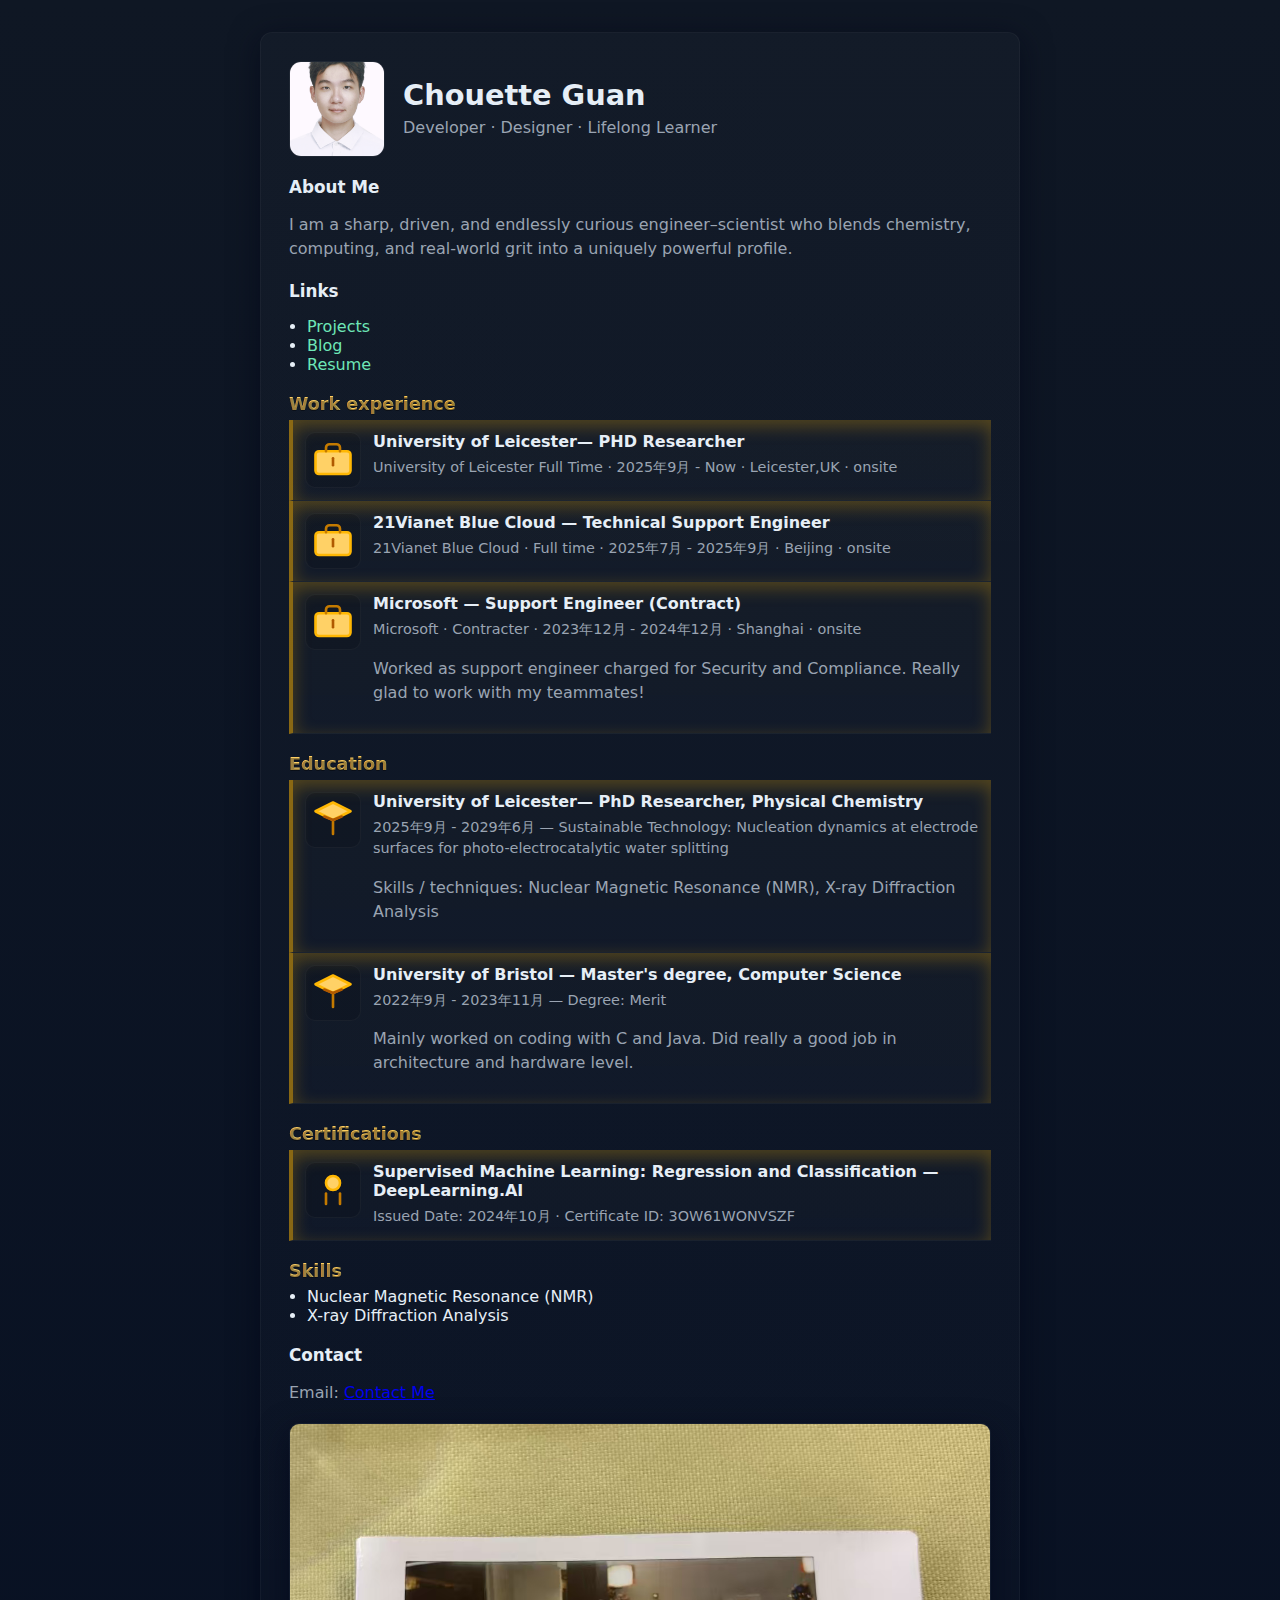
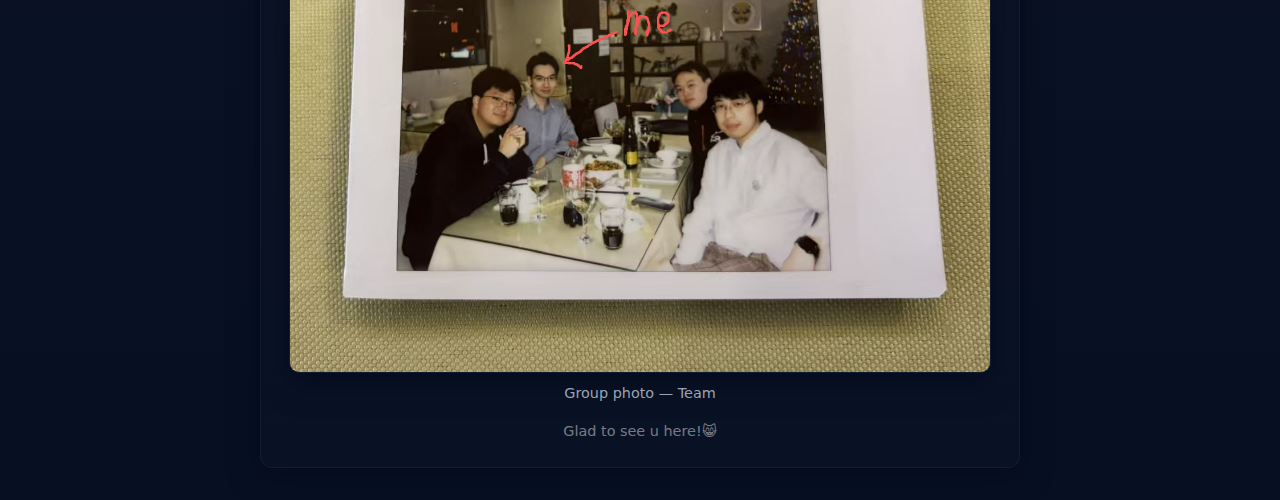
<file: index.html>
<!doctype html>
<html lang="en">
<head>
  <meta charset="utf-8" />
  <meta name="viewport" content="width=device-width,initial-scale=1" />
  <title>Your Name — Personal Page</title>
  <link rel="stylesheet" href="styles.css">
  <meta name="description" content="Personal page for Your Name" />
</head>
<body>
  <main class="container">
    <header class="hero">
      <img class="avatar" src="Folder/photo_White.jpg" alt="Avatar">
      <div>
        <h1>Chouette Guan</h1>
        <p class="tagline">Developer · Designer · Lifelong Learner</p>
      </div>
    </header>

    <section class="about">
      <h2>About Me</h2>
      <p>I am  a sharp, driven, and endlessly curious engineer–scientist who blends chemistry, computing, and real-world grit into a uniquely powerful profile.</p>
    </section>

    <section class="links">
      <h2>Links</h2>
      <ul>
        <li><a href="#">Projects</a></li>
        <li><a href="#">Blog</a></li>
        <li><a href="https://www.linkedin.com/in/zhiyuan-guan-996a382a4/">Resume</a></li>
      </ul>
    </section>

    

    <section class="resume work">
      <h2>Work experience</h2>
      <div class="resume-item">
        <img class="item-icon" src="assets/icons/work.svg" alt="Work icon">
        <div class="resume-content">
          <h3>University of Leicester— PHD Researcher</h3>
          <p class="muted">University of Leicester Full Time · 2025年9月 - Now · Leicester,UK · onsite</p>
        </div>
      </div>
      <div class="resume-item">
        <img class="item-icon" src="assets/icons/work.svg" alt="Work icon">
        <div class="resume-content">
          <h3>21Vianet Blue Cloud — Technical Support Engineer</h3>
          <p class="muted">21Vianet Blue Cloud · Full time · 2025年7月 - 2025年9月 · Beijing · onsite</p>
        </div>
      </div>
      <div class="resume-item">
        <img class="item-icon" src="assets/icons/work.svg" alt="Work icon">
        <div class="resume-content">
          <h3>Microsoft — Support Engineer (Contract)</h3>
          <p class="muted">Microsoft · Contracter · 2023年12月 - 2024年12月 · Shanghai · onsite</p>
          <p>Worked as support engineer charged for Security and Compliance. Really glad to work with my teammates!</p>
        </div>
      </div>
    </section>

    <section class="resume education">
      <h2>Education</h2>
      <div class="resume-item">
        <img class="item-icon" src="assets/icons/education.svg" alt="Education icon">
        <div class="resume-content">
          <h3>University of Leicester— PhD Researcher, Physical Chemistry</h3>
          <p class="muted">2025年9月 - 2029年6月 — Sustainable Technology: Nucleation dynamics at electrode surfaces for photo-electrocatalytic water splitting</p>
          <p>Skills / techniques: Nuclear Magnetic Resonance (NMR), X-ray Diffraction Analysis</p>
        </div>
      </div>
      <div class="resume-item">
        <img class="item-icon" src="assets/icons/education.svg" alt="Education icon">
        <div class="resume-content">
          <h3>University of Bristol — Master's degree, Computer Science</h3>
          <p class="muted">2022年9月 - 2023年11月 — Degree: Merit</p>
          <p>Mainly worked on coding with C and Java. Did really a good job in architecture and hardware level.</p>
        </div>
      </div>
    </section>

    <section class="resume certs">
      <h2>Certifications</h2>
      <div class="resume-item">
        <img class="item-icon" src="assets/icons/cert.svg" alt="Certificate icon">
        <div class="resume-content">
          <h3>Supervised Machine Learning: Regression and Classification — DeepLearning.AI</h3>
          <p class="muted">Issued Date: 2024年10月 · Certificate ID: 3OW61WONVSZF</p>
        </div>
      </div>
    </section>

    <section class="resume skills">
      <h2>Skills</h2>
      <ul>
        <li>Nuclear Magnetic Resonance (NMR)</li>
        <li>X-ray Diffraction Analysis</li>
      </ul>
    </section>

    <section class="contact">
      <h2>Contact</h2>
      <p>Email: <a href="mailto:chouette.guan@outlook.com">Contact Me</a></p>
    </section>

    <figure class="group-photo">
      <img src="Folder\groupPhoto.png" alt="Group photo" />
      <figcaption>Group photo — Team</figcaption>
    </figure>

    <footer class="foot">Glad to see u here!😸</footer>
  </main>
</body>
</html>
</file>
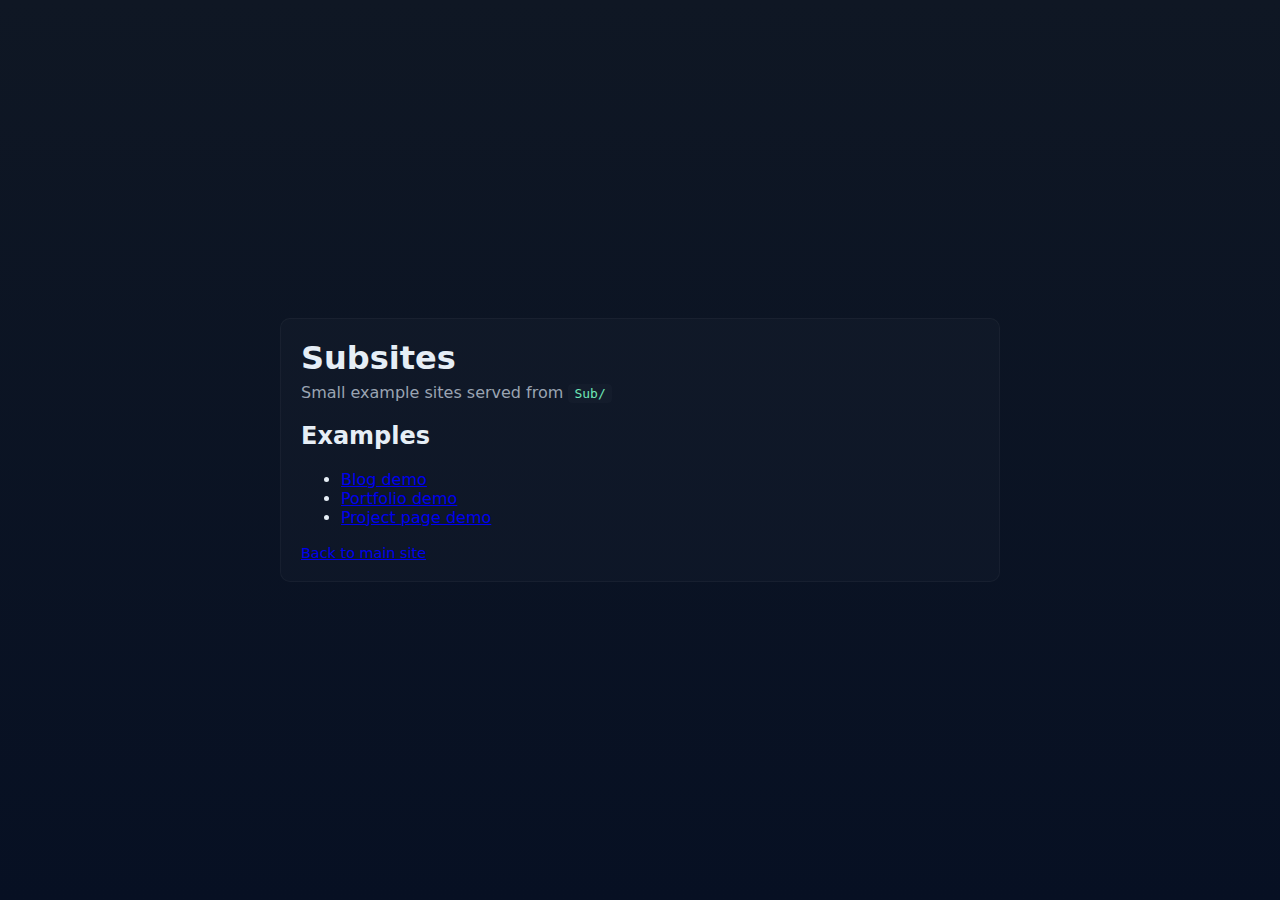
<file: Sub/index.html>
<!doctype html>
<html lang="en">
<head>
  <meta charset="utf-8" />
  <meta name="viewport" content="width=device-width,initial-scale=1" />
  <title>Subsites — Your Name</title>
  <link rel="stylesheet" href="subsite.css">
  <meta name="description" content="Subsites home" />
</head>
<body>
  <main class="container">
    <header class="hero">
      <h1>Subsites</h1>
      <p class="tagline">Small example sites served from <code>Sub/</code></p>
    </header>

    <section>
      <h2>Examples</h2>
      <ul>
        <li><a href="blog/">Blog demo</a></li>
        <li><a href="portfolio/">Portfolio demo</a></li>
        <li><a href="project/">Project page demo</a></li>
      </ul>
    </section>

    <footer class="foot"><a href="../index.html">Back to main site</a></footer>
  </main>
</body>
</html>
</file>
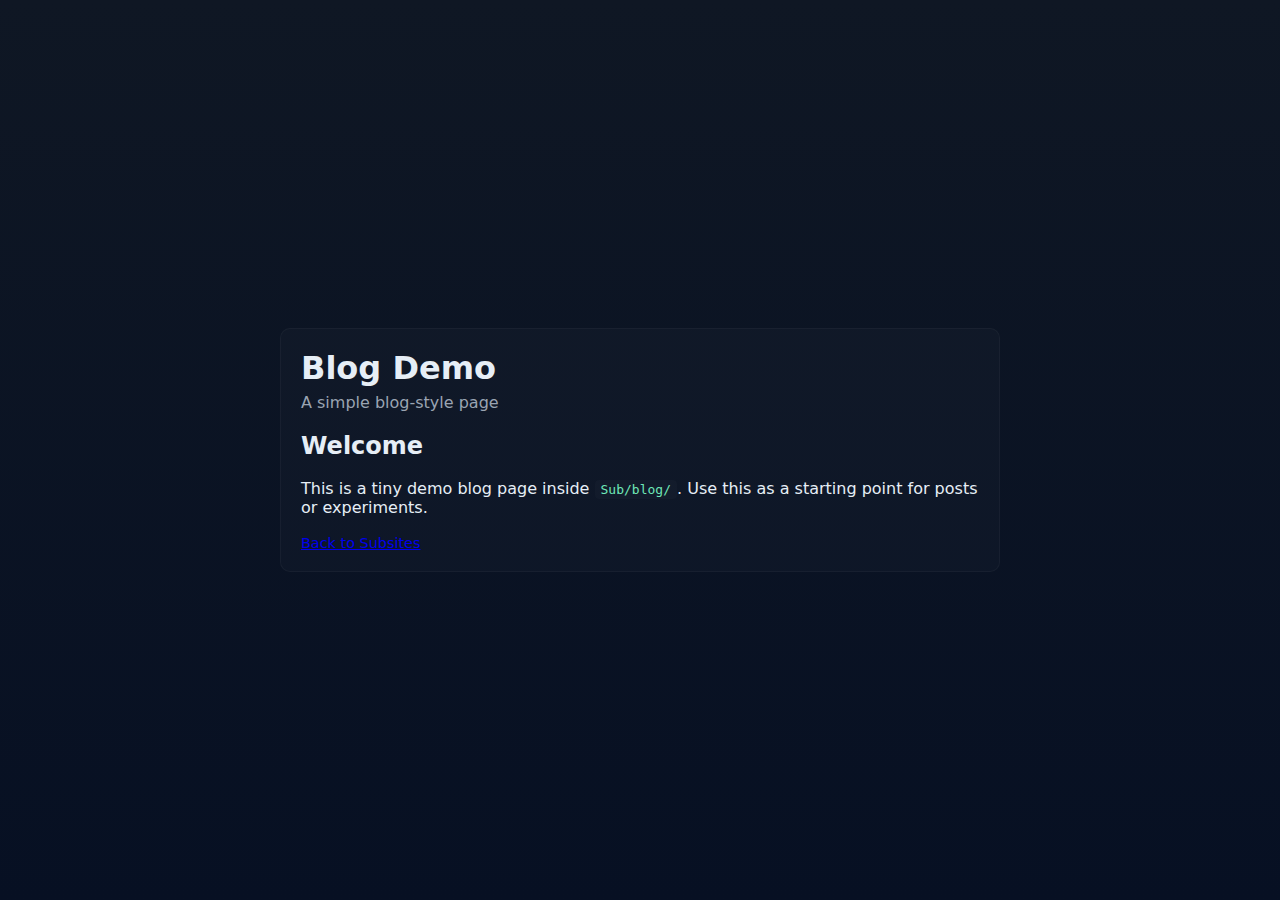
<file: Sub/blog/index.html>
<!doctype html>
<html lang="en">
<head>
  <meta charset="utf-8" />
  <meta name="viewport" content="width=device-width,initial-scale=1" />
  <title>Blog Demo — Subsites</title>
  <link rel="stylesheet" href="../subsite.css">
</head>
<body>
  <main class="container">
    <header class="hero">
      <h1>Blog Demo</h1>
      <p class="tagline">A simple blog-style page</p>
    </header>

    <article>
      <h2>Welcome</h2>
      <p>This is a tiny demo blog page inside <code>Sub/blog/</code>. Use this as a starting point for posts or experiments.</p>
    </article>

    <footer class="foot"><a href="../">Back to Subsites</a></footer>
  </main>
</body>
</html>
</file>
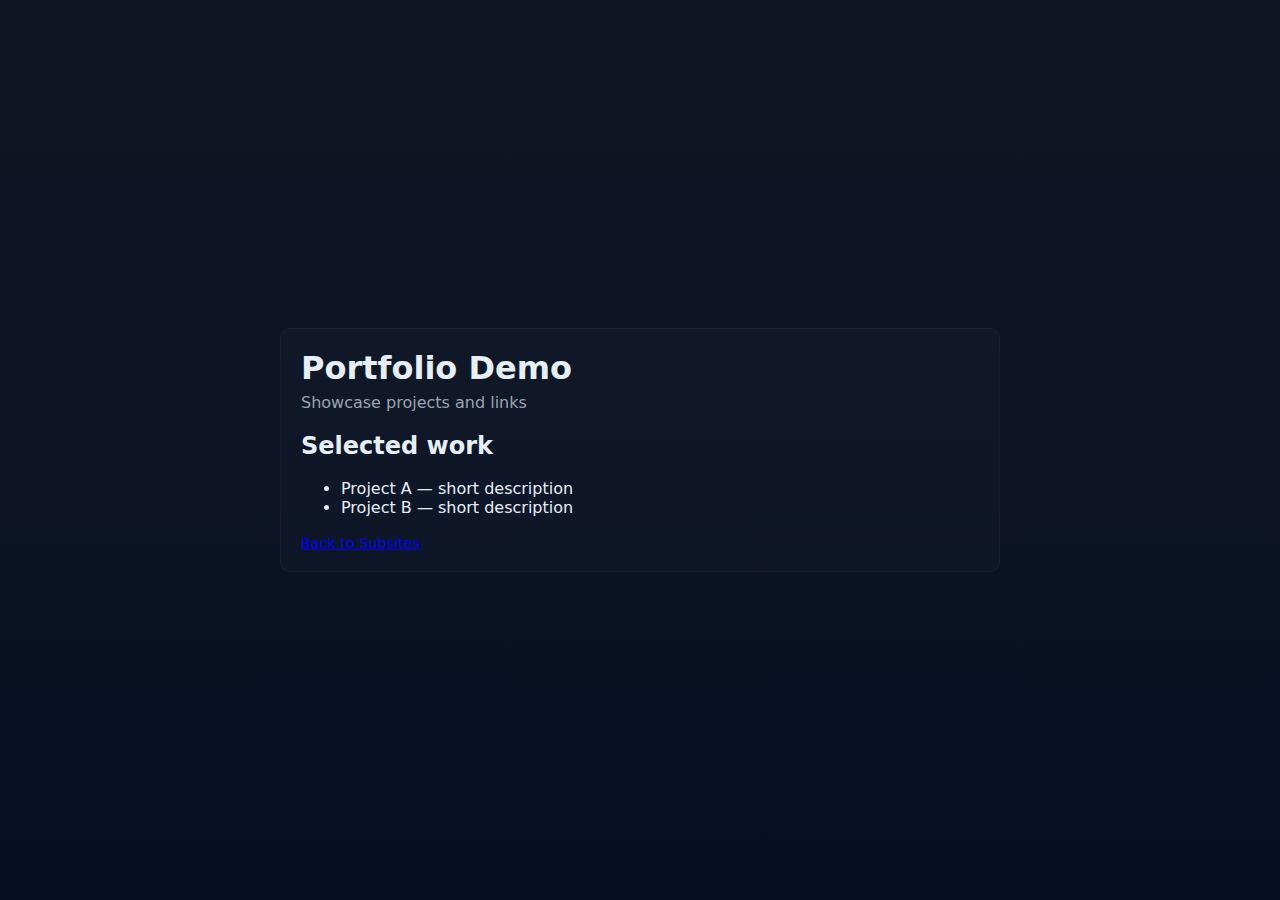
<file: Sub/portfolio/index.html>
<!doctype html>
<html lang="en">
<head>
  <meta charset="utf-8" />
  <meta name="viewport" content="width=device-width,initial-scale=1" />
  <title>Portfolio Demo — Subsites</title>
  <link rel="stylesheet" href="../subsite.css">
</head>
<body>
  <main class="container">
    <header class="hero">
      <h1>Portfolio Demo</h1>
      <p class="tagline">Showcase projects and links</p>
    </header>

    <section>
      <h2>Selected work</h2>
      <ul>
        <li>Project A — short description</li>
        <li>Project B — short description</li>
      </ul>
    </section>

    <footer class="foot"><a href="../">Back to Subsites</a></footer>
  </main>
</body>
</html>
</file>
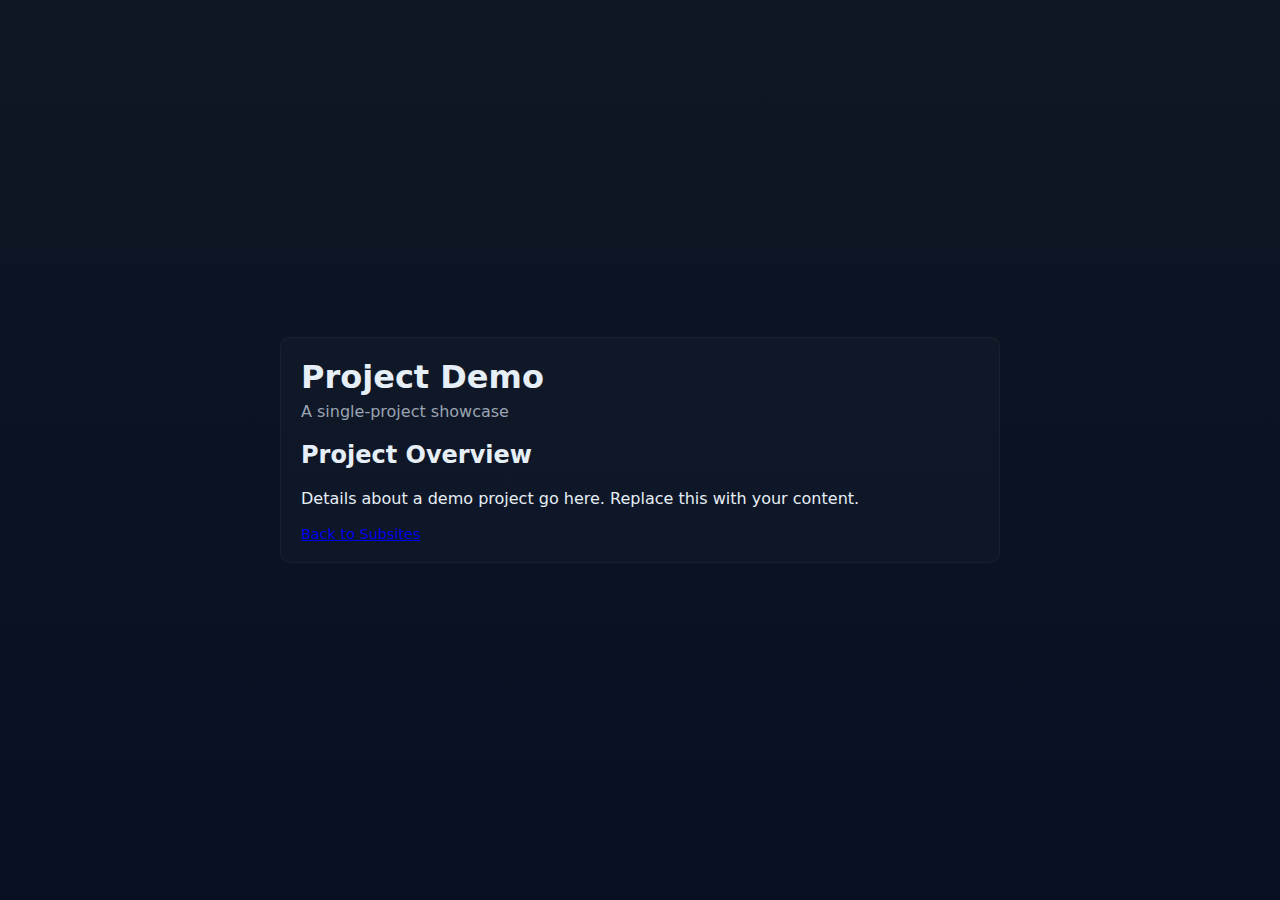
<file: Sub/project/index.html>
<!doctype html>
<html lang="en">
<head>
  <meta charset="utf-8" />
  <meta name="viewport" content="width=device-width,initial-scale=1" />
  <title>Project Demo — Subsites</title>
  <link rel="stylesheet" href="../subsite.css">
</head>
<body>
  <main class="container">
    <header class="hero">
      <h1>Project Demo</h1>
      <p class="tagline">A single-project showcase</p>
    </header>

    <section>
      <h2>Project Overview</h2>
      <p>Details about a demo project go here. Replace this with your content.</p>
    </section>

    <footer class="foot"><a href="../">Back to Subsites</a></footer>
  </main>
</body>
</html>
</file>
<file: styles.css>
:root{
  --bg:#0f1724;
  --card:#0b1220;
  --muted:#9aa4b2;
  --accent:#6ee7b7;
  --text:#e6eef6;
  --gold1:#ffd166;
  --gold2:#ffb703;
  --gold-glow: rgba(255, 183, 0, 0.28);
}
*{box-sizing:border-box}
body{font-family:system-ui,-apple-system,Segoe UI,Roboto,"Helvetica Neue",Arial; background:linear-gradient(180deg,var(--bg),#071023);color:var(--text);margin:0;min-height:100vh;display:flex;align-items:center;justify-content:center;padding:32px}
.container{max-width:760px;width:100%;background:linear-gradient(180deg,rgba(255,255,255,0.02),rgba(255,255,255,0.01));border:1px solid rgba(255,255,255,0.04);padding:28px;border-radius:12px;box-shadow:0 6px 30px rgba(2,6,23,0.6)}
.hero{display:flex;gap:18px;align-items:center}
.avatar{width:96px;height:96px;border-radius:12px;object-fit:cover;border:1px solid rgba(255,255,255,0.06)}
h1{margin:0;font-size:1.8rem}
.tagline{margin:4px 0 0;color:var(--muted)}
section{margin-top:20px}
h2{margin:0 0 8px 0;font-size:1.05rem}
p{color:var(--muted);line-height:1.5}
.links ul{padding-left:18px}
.links a{color:var(--accent);text-decoration:none}
.foot{text-align:center;margin-top:22px;color:rgba(255,255,255,0.45);font-size:0.9rem}

.resume-section, .resume {margin-top:20px}
.resume h2{font-weight:700;font-size:1.1rem;margin-bottom:6px;background:linear-gradient(90deg,var(--gold1),var(--gold2));-webkit-background-clip:text;-webkit-text-fill-color:transparent;position:relative;text-shadow:0 1px 0 rgba(0,0,0,0.4)}

.resume-item{display:flex;gap:12px;align-items:flex-start;padding:12px;border-left:4px solid rgba(255,181,0,0.5);border-top:none;border-bottom:1px solid rgba(255,255,255,0.03);background:linear-gradient(180deg,rgba(255,215,125,0.02),rgba(255,255,255,0.01));box-shadow:0 6px 18px var(--gold-glow) inset}
.item-icon{width:56px;height:56px;border-radius:10px;object-fit:cover;border:1px solid rgba(255,255,255,0.04);background:rgba(0,0,0,0.12);padding:6px}
.resume-content{flex:1}
.resume-item h3{margin:0;font-size:1rem;color:var(--text)}
.resume-item p.muted{margin:6px 0 0;color:var(--muted);font-size:0.9rem}
.resume ul{margin:6px 0 0;padding-left:18px}

.group-photo{margin:18px 0 12px;text-align:center}
.group-photo img{max-width:760px;width:100%;height:auto;border-radius:10px;border:1px solid rgba(255,255,255,0.04);box-shadow:0 10px 30px rgba(2,6,23,0.6)}
.group-photo figcaption{margin-top:8px;color:var(--muted);font-size:0.9rem}

@media (max-width:560px){.hero{flex-direction:row;gap:12px}.avatar{width:72px;height:72px}}
</file>
<file: Sub/subsite.css>
:root{--bg:#0f1724;--muted:#9aa4b2;--accent:#6ee7b7;--text:#e6eef6}
*{box-sizing:border-box}
body{font-family:system-ui,-apple-system,Segoe UI,Roboto,"Helvetica Neue",Arial;background:linear-gradient(180deg,var(--bg),#071023);color:var(--text);margin:0;min-height:100vh;display:flex;align-items:center;justify-content:center;padding:24px}
.container{max-width:720px;width:100%;background:rgba(255,255,255,0.02);padding:20px;border-radius:10px;border:1px solid rgba(255,255,255,0.04)}
.hero{display:flex;flex-direction:column;gap:6px}
h1{margin:0}
.tagline{margin:0;color:var(--muted)}
.foot{margin-top:18px;color:rgba(255,255,255,0.45);font-size:0.9rem}
code{background:rgba(255,255,255,0.02);padding:2px 6px;border-radius:4px;color:var(--accent)}
@media (max-width:560px){.container{padding:16px}}
</file>
